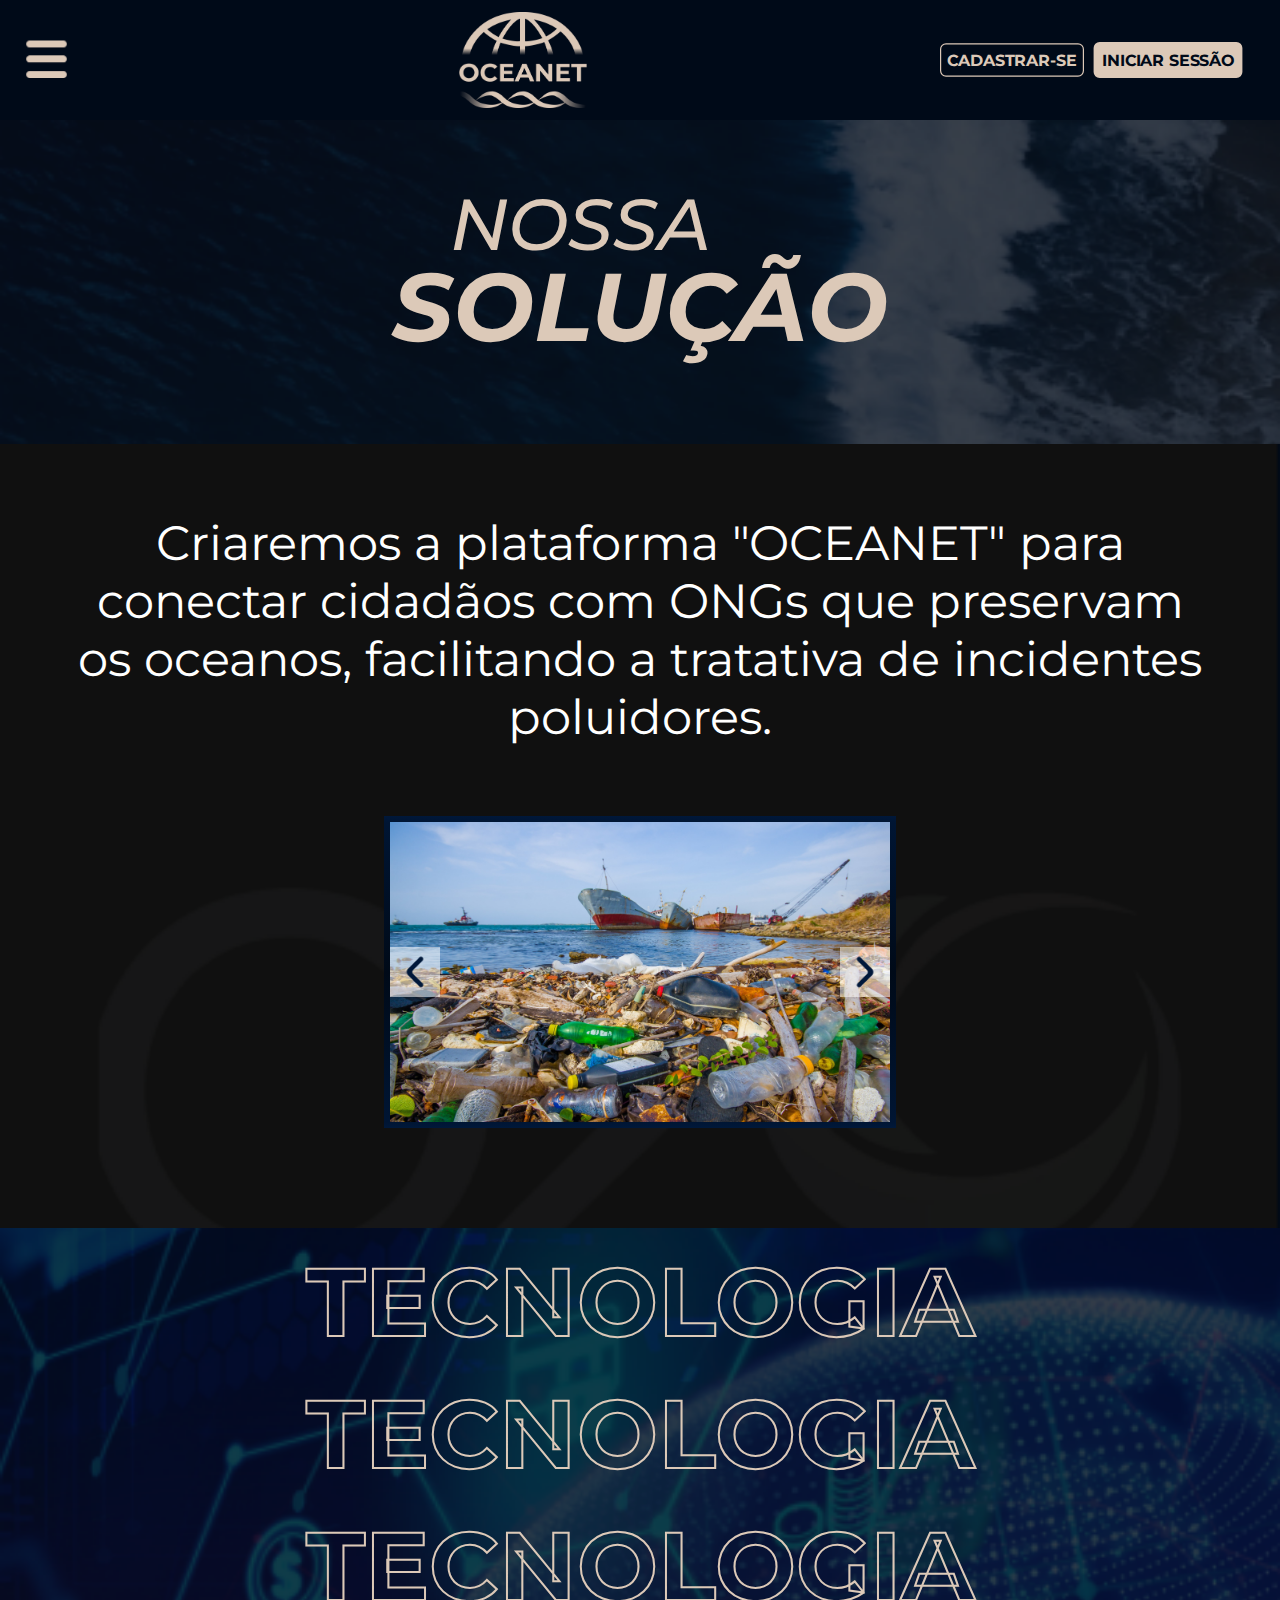
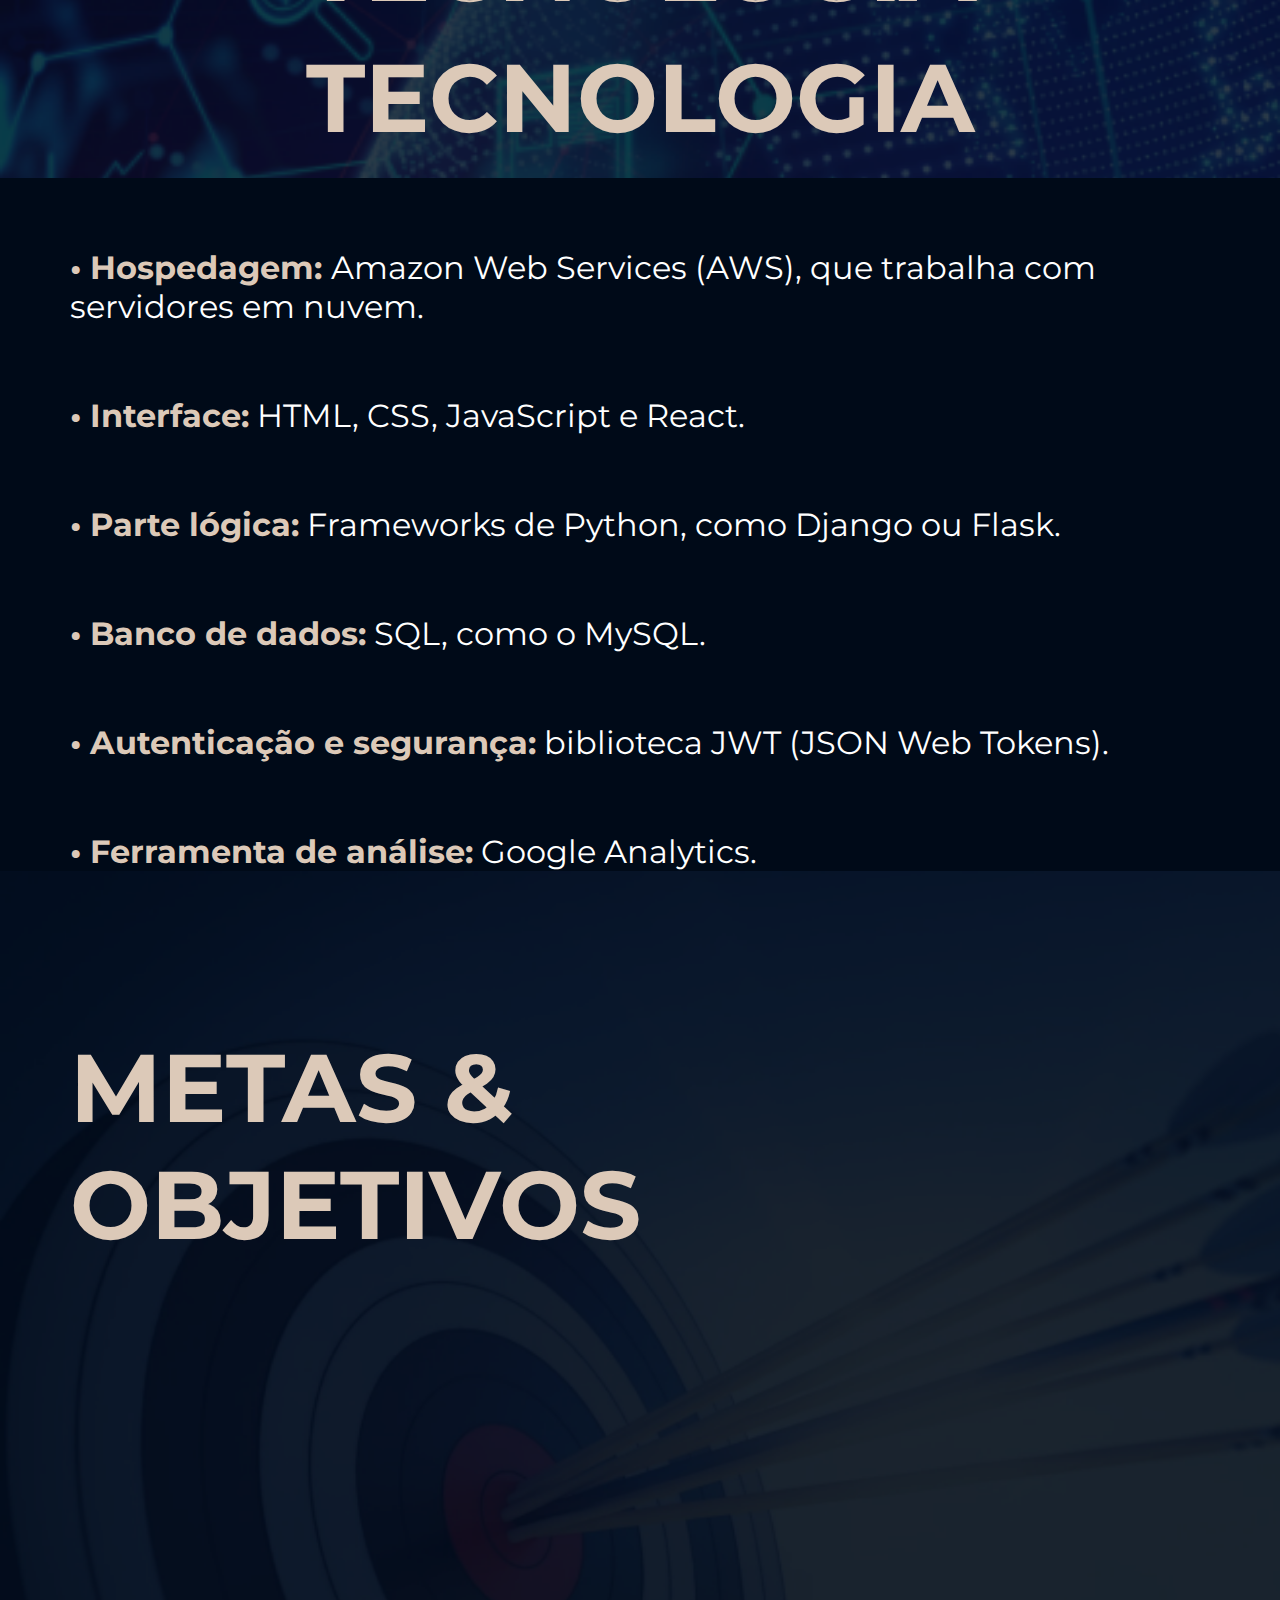
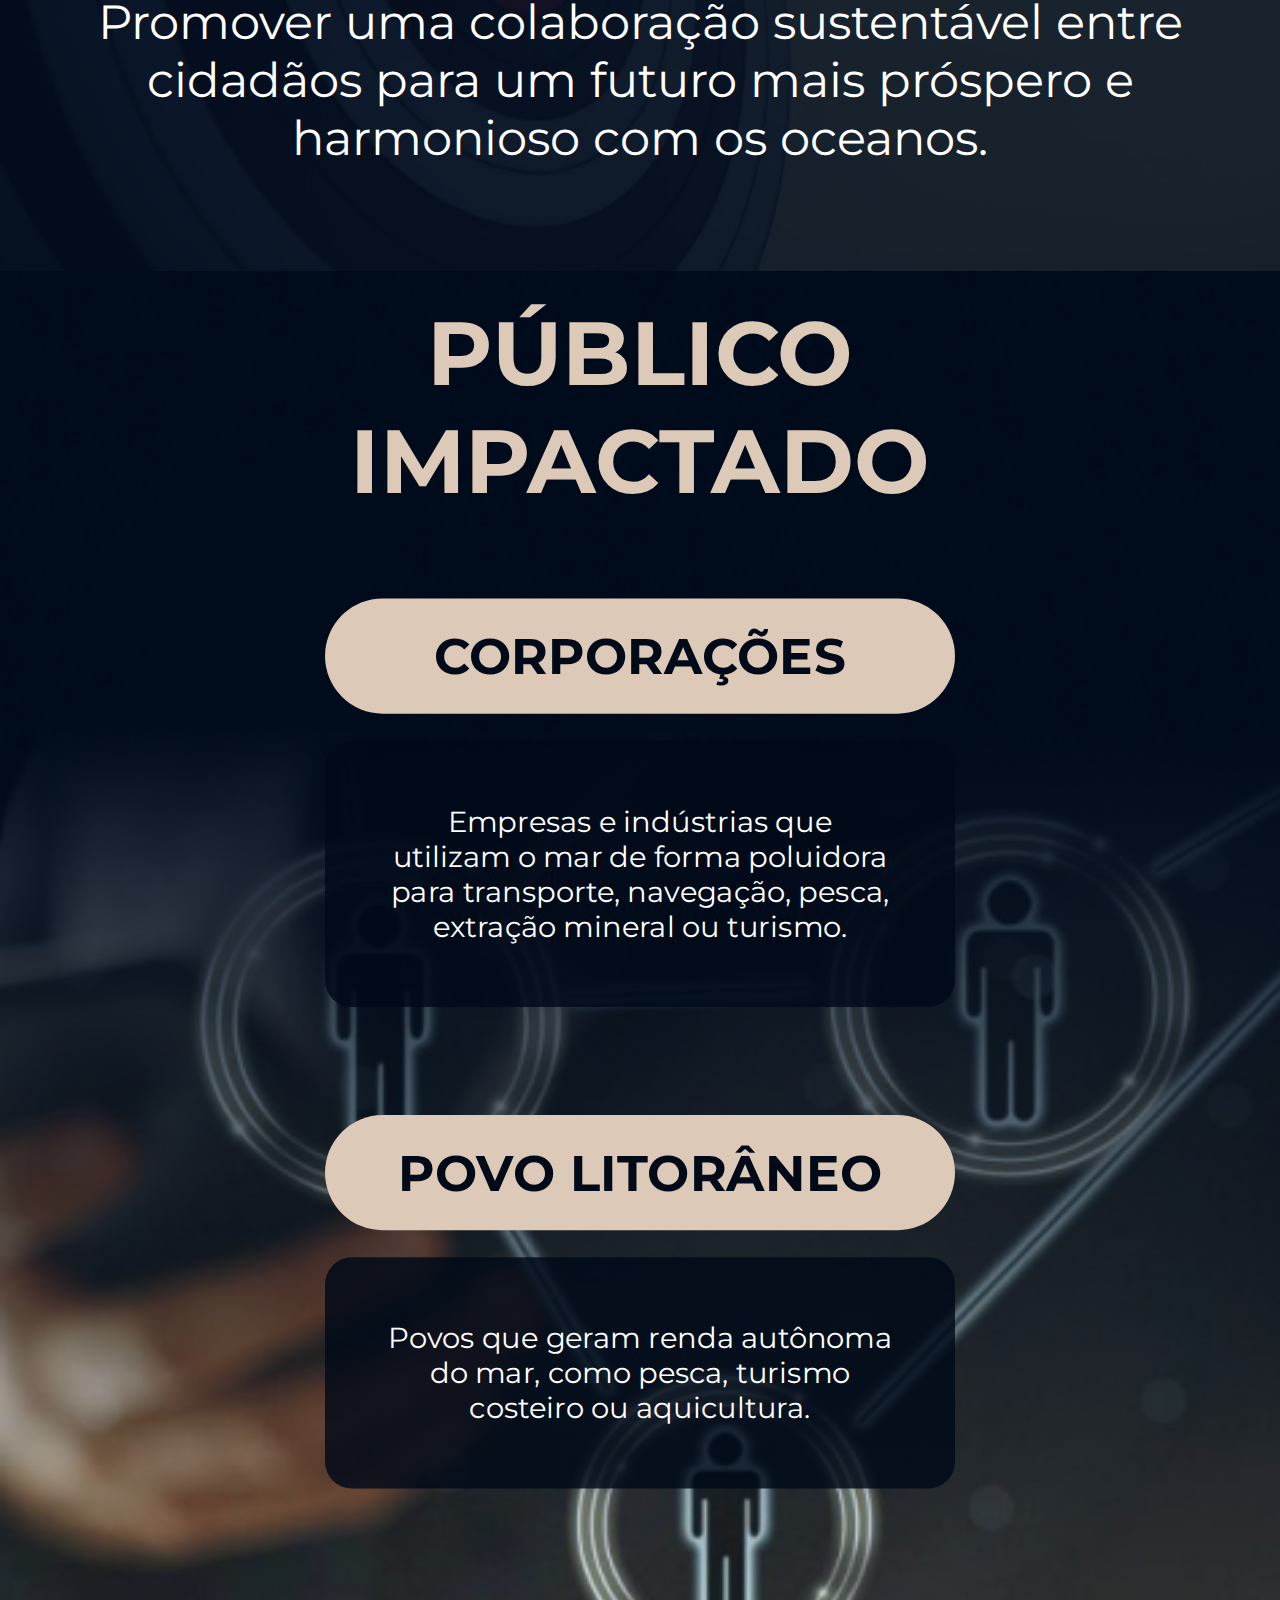
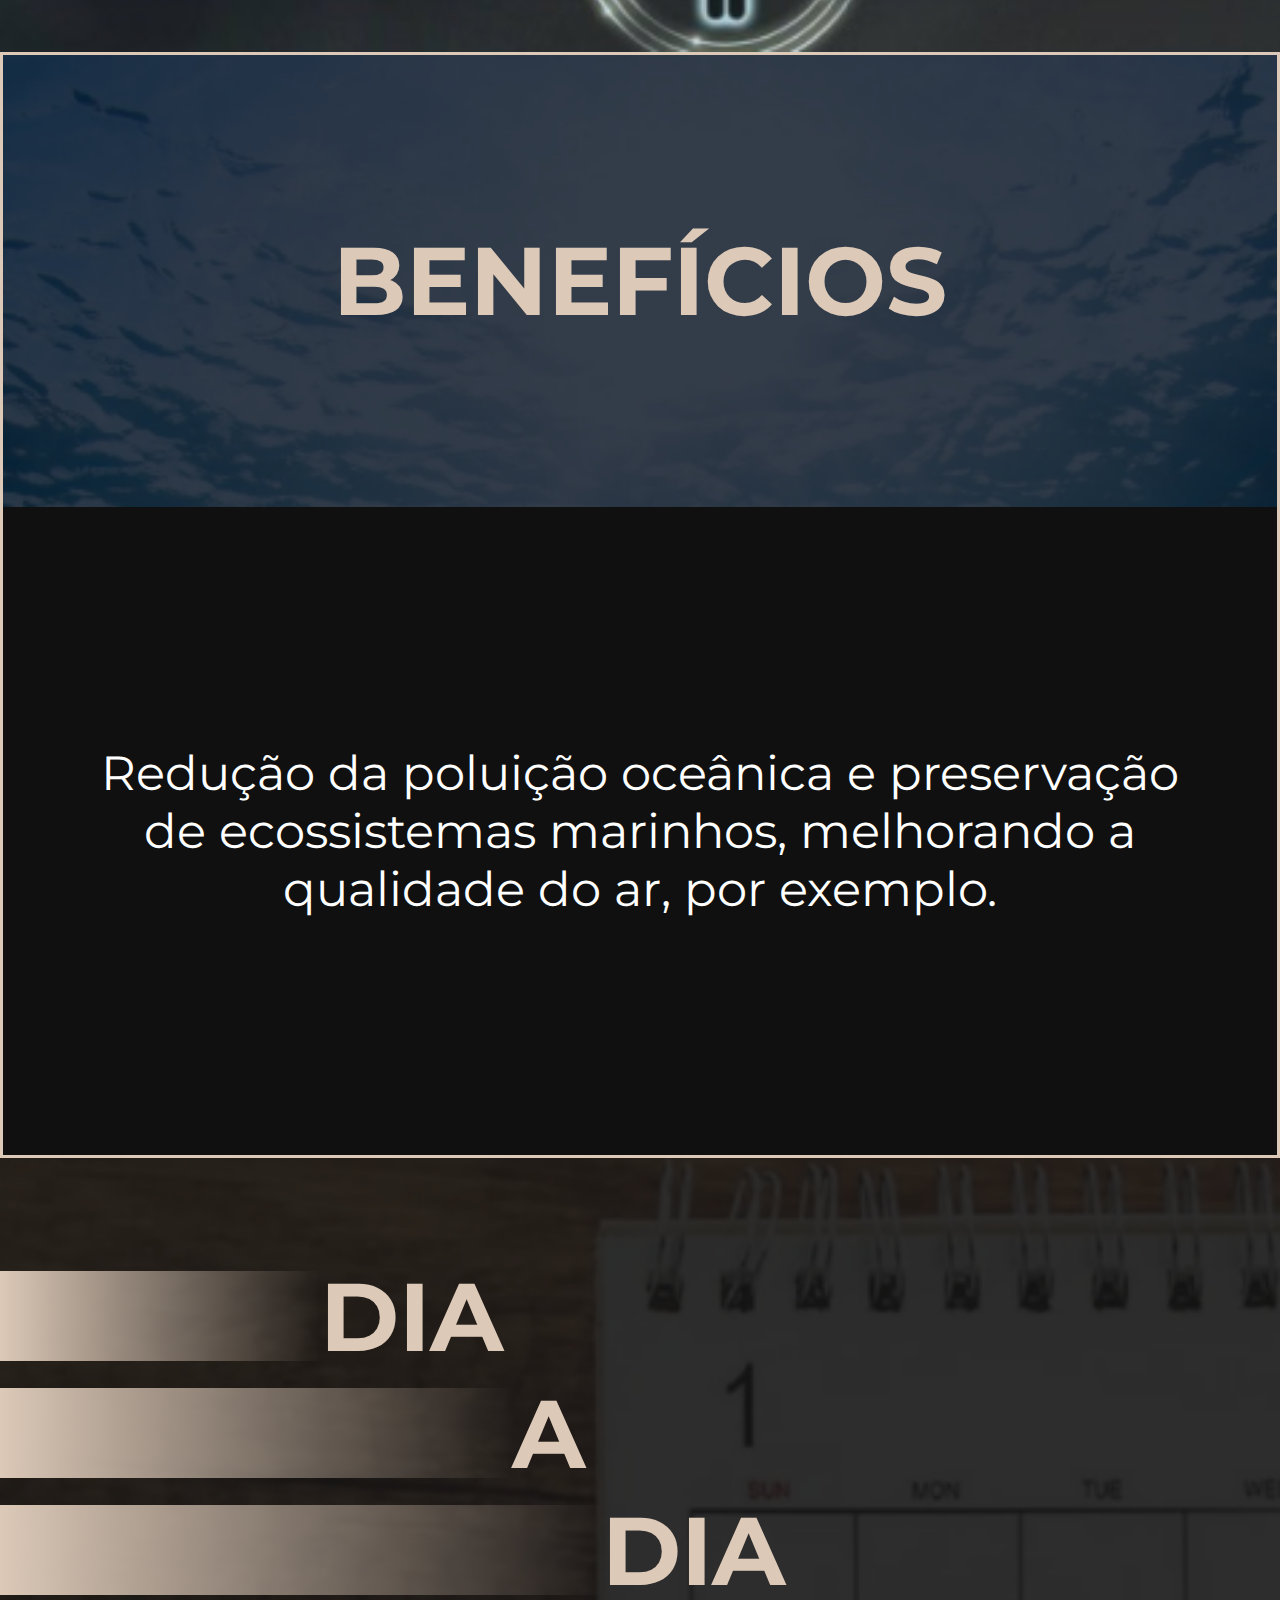
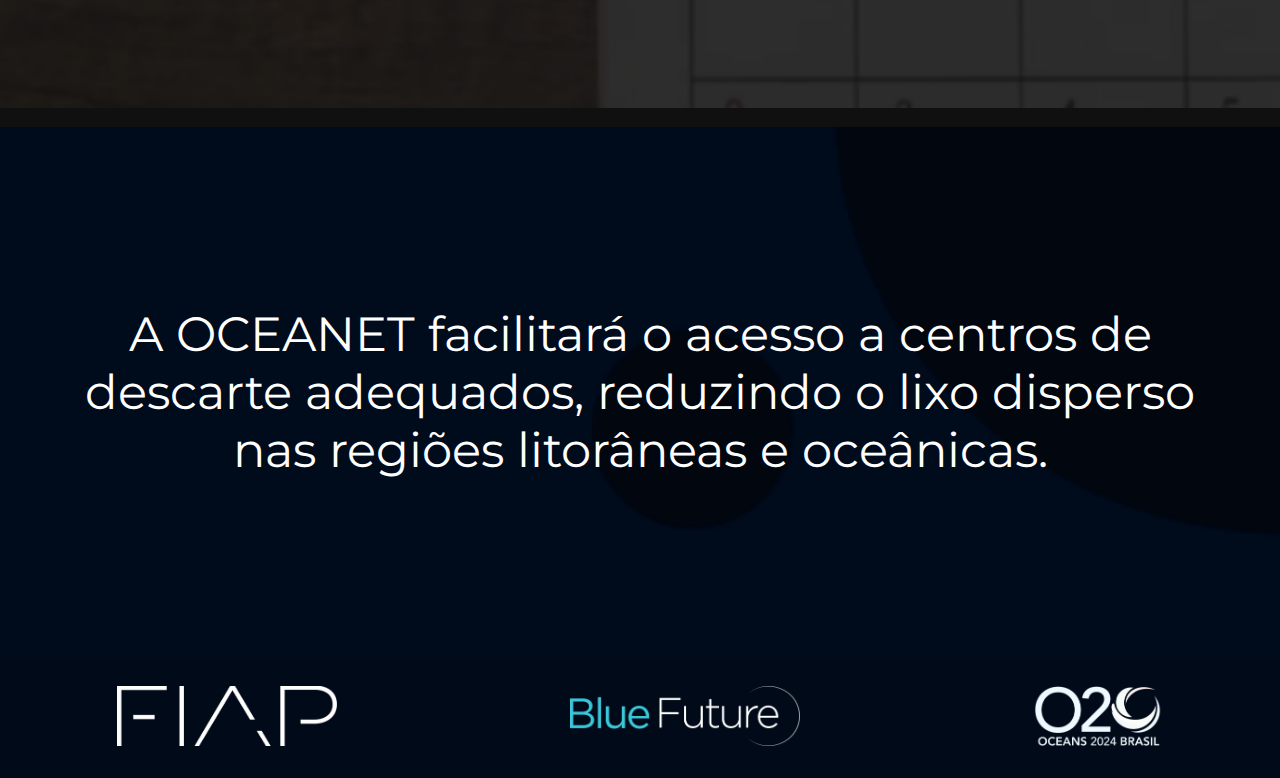
<file: Site/index.html>
<!DOCTYPE html>
<html lang="en">
<head>
    <meta charset="UTF-8">
    <meta name="viewport" content="width=device-width, initial-scale=1.0">
    <title>GLOBAL SOLUTION</title>
    <link rel="stylesheet" href="style.css">
</head>
<body>
<script src="script.js"></script>

<header>
    <button class="botao-menu" onclick="alternarGaveta()"><img src="../Fotos/menu.png" alt="Botão de menu"></button>
    <div id="menuGaveta" class="menu-gaveta">
            <div class="navMenu">
                   <a href="#secao1" class="navAnchor">• Nossa Solução</a>
                   <a href="#secao2" class="navAnchor">• Tecnologia</a>
                   <a href="#secao3" class="navAnchor">• Metas & Objetivos</a>
                   <a href="#secao4" class="navAnchor">• Público Impactado</a>
                   <a href="#secao5" class="navAnchor">• Benefícios</a>
                   <a href="#secao6" class="navAnchor">• Dia a Dia</a>
            </div>

        <span class="fecharBtn" onclick="alternarGaveta()"><img src="../Fotos/fecharGaveta.png" alt="fechar"></span>
    </div>

    <img src="../Fotos/Logo - Oceanet.png" alt="Oceanet" class="logoOceanet">
    <div class="botoes">
        <button id="botao-registrar" class="botao-registrar">CADASTRAR-SE</button>
        <button id="botao-login" class="botao-login">INICIAR SESSÃO</button>
    </div>
</header>

<section class="secao-1" id="secao1">
    <div class="fundo-1">
        <h2 class="texto-1-secao-1">NOSSA</h2>
        <h2 class="texto-2-secao-1">SOLUÇÃO</h2>
    </div>
    <div class="descricao-1">
        <p>
            Criaremos a plataforma "OCEANET" para conectar cidadãos com ONGs que preservam os oceanos, facilitando a tratativa de incidentes poluidores.
        </p>
        <div class="containerCarrossel">
            <div class="slides" id="carrossel">
                <div class="slide"><img src="../Fotos/poluicao-marinha-1.jpg" alt="Slide1" id="slideImg"></div>
                <div class="slide"><img src="../Fotos/poluicao-marinha-2.jpeg" alt="Slide2" id="slideImg"></div>
                <div class="slide"><img src="../Fotos/poluicao-marinha-3.jpg" alt="Slide3" id="slideImg"></div>
            </div>
            <div class="botoes-carrossel">
                <button id="voltBtn"><img src="../Fotos/anterior.png" alt="anterior"></button>
                <button id="proxBtn"><img src="../Fotos/proximo.png" alt="proximo"></button> 
            </div>
        </div>
    </div>
</section>

<section class="secao-2" id="secao2">
    <div class="descricao-2">
        <p class="lista"><b>• Hospedagem: </b> Amazon Web Services (AWS), que trabalha com servidores em nuvem.</p>
        <p class="lista"><b>• Interface:</b> HTML, CSS, JavaScript e React.</p>
        <p class="lista"><b>• Parte lógica:</b> Frameworks de Python, como Django ou Flask.</p>
        <p class="lista"><b>• Banco de dados:</b> SQL, como o MySQL.</p>
        <p class="lista"><b>• Autenticação e segurança:</b> biblioteca JWT (JSON Web Tokens).</p>
        <p class="lista"><b>• Ferramenta de análise:</b> Google Analytics.</p>
        
    </div>
    <div class="fundo-2">
        <h2 class="texto-1-secao-2">TECNOLOGIA</h2>
        <h2 class="texto-1-secao-2">TECNOLOGIA</h2>
        <h2 class="texto-1-secao-2">TECNOLOGIA</h2>
        <h2 class="texto-2-secao-2">TECNOLOGIA</h2>
        <h2 class="texto-1-secao-2">TECNOLOGIA</h2>
        <h2 class="texto-1-secao-2">TECNOLOGIA</h2>
        <h2 class="texto-1-secao-2">TECNOLOGIA</h2>
    </div>
</section>

<section class="secao-3" id="secao3">
    <div class="fundo-3">
        <h2 class="texto-1-secao-3">METAS &</h2>
        <h2 class="texto-1-secao-3">OBJETIVOS</h2>
    </div>
    <div class="descricao-3">
        <p>
            Promover uma colaboração sustentável entre cidadãos para um futuro mais próspero e harmonioso com os oceanos.
        </p>
    </div>
</section>

<section class="secao-4" id="secao4">
    <div class="fundo-4">
        <h2 class="texto-1-secao-4">PÚBLICO IMPACTADO</h2>
    </div>
    <div class="descricao-4">
        <div class="janela-1-secao-4">
            <h2 class="texto-2-secao-4">
                CORPORAÇÕES
            </h2>
            <p class="p-descricao-secao-4">
                Empresas e indústrias que utilizam o mar de forma poluidora para transporte, navegação, pesca, extração mineral ou turismo.
            </p>
        </div>
        <div class="janela-1-secao-4">
            <h2 class="texto-2-secao-4">
                POVO LITORÂNEO
            </h2>
            <p class="p-descricao-secao-4">
                Povos que geram renda autônoma do mar, como pesca, turismo costeiro ou aquicultura.
            </p>
        </div>
    </div>
</section>

<section class="secao-5" id="secao5">
    <div class="fundo-5">
        <h2 class="texto-1-secao-5">BENEFÍCIOS</h2>
    </div>
    <div class="descricao-5">
        <p>
            Redução da poluição oceânica e preservação de ecossistemas marinhos, melhorando a qualidade do ar, por exemplo.
        </p>
    </div>
</section>

<section class="secao-6" id="secao6">
    <div class="fundo-6">
        <div class="gradient">
            <div class="container-1"></div><h2 class="texto-1-secao-6">DIA</h2>
        </div>
    
        <div class="gradient">
            <div class="container-2"></div><h2 class="texto-1-secao-6">A</h2>
        </div>

        <div class="gradient">
            <div class="container-3"></div><h2 class="texto-1-secao-6">DIA</h2>
        </div>
    </div>
    <div class="descricao-6">
        <p>
            A OCEANET facilitará o acesso a centros de descarte adequados, reduzindo o lixo disperso nas regiões litorâneas e oceânicas.
        </p>
    </div>
</section>
</body>
<footer>
    <a href="https://www.fiap.com.br" target="_blank"><img class="fiap" src="../Fotos/fiap.png" alt="Logo da FIAP"></a>
    <a href="https://www.fiap.com.br/graduacao/global-solution/?gad_source=1&gclid=CjwKCAjwvIWzBhAlEiwAHHWgvUri8Zeb2FbY6dH0HByADXt9wE4I5scsJ0JDBogNrf4-2ThdhupFLxoC_pMQAvD_BwE" target="_blank"><img class="blue-future" src="../Fotos/blue-future.png" alt="Logo da Blue Future"></a>
    <a href="https://www.oceans20brasil.org/" target="_blank"><img class="O20" src="../Fotos/O20.png" alt="Logo da O20"></a>
</footer>
</html>
</file>
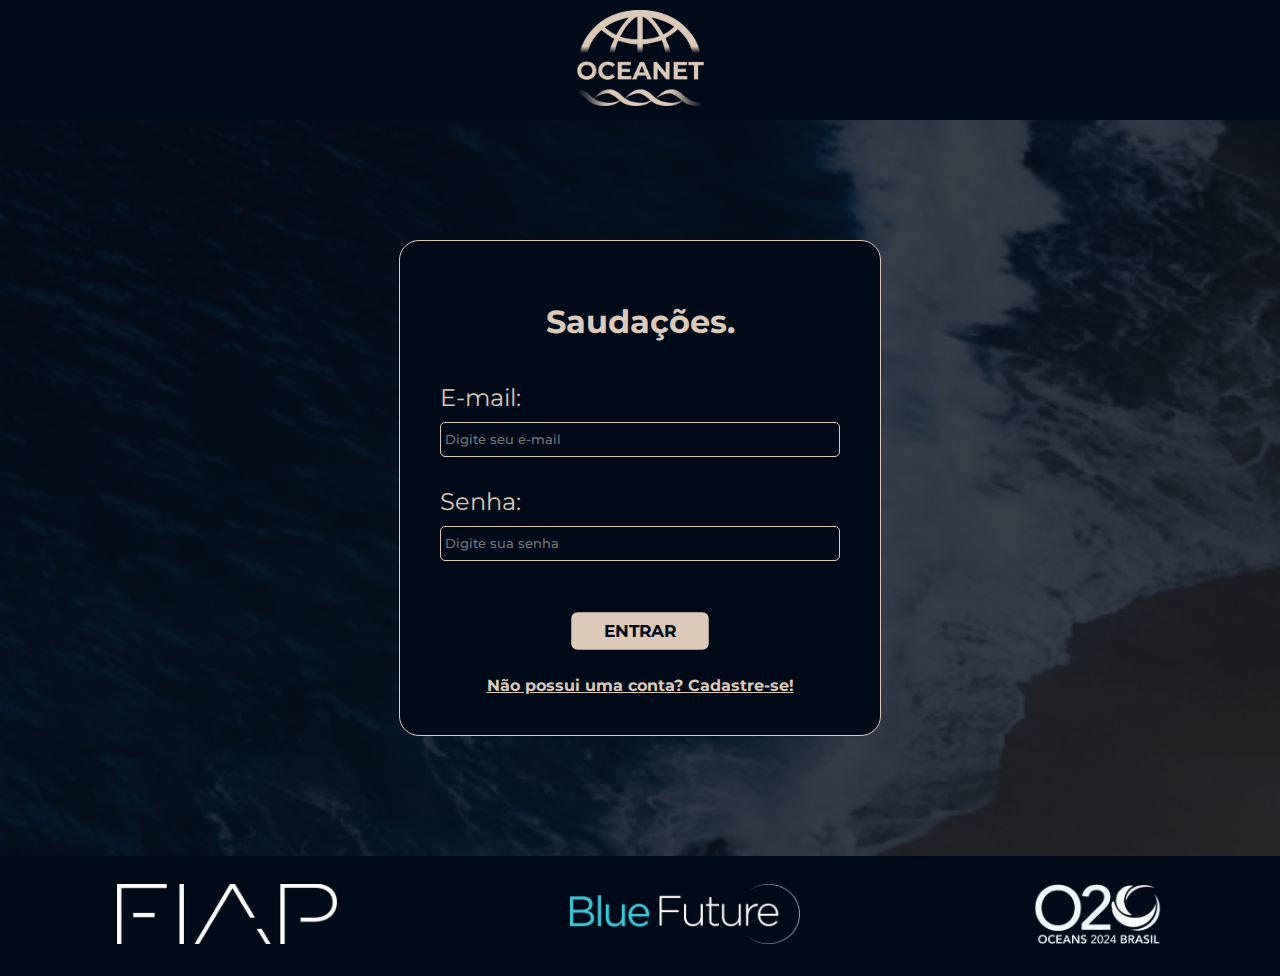
<file: Login/login.html>
<!DOCTYPE html>
<html lang="en">
<head>
    <meta charset="UTF-8">
    <meta name="viewport" content="width=device-width, initial-scale=1.0">
    <title>LOGIN</title>
    <link rel="stylesheet" href="login.css">
</head>
<body>
<script src="loginERegister.js"></script>

<header>
    <img src="../Fotos/Logo - Oceanet.png" alt="Oceanet" class="logoOceanet">
</header>

<section class="janela">
    <div class="fundo">
        <h1>Saudações.</h1>
        <h2 id="emailLog">E-mail:</h2>
        <input type="text" placeholder="Digite seu e-mail" id="loginEmail">
        <h2 id="senhaLog">Senha:</h2>
        <input type="password" placeholder="Digite sua senha" id="loginSenha">
        <div class="botoes">
            <button id="entrar" class="botao-login" onclick="checarDados()">ENTRAR</button>
        </div>
        <div class="redirectToRegister">
        <a href="../Register/register.html">Não possui uma conta? Cadastre-se!</a>
        </div>
    </div>
</section>
</body>
<footer>
    <a href="https://www.fiap.com.br" target="_blank"><img class="fiap" src="../Fotos/fiap.png" alt="Logo da FIAP"></a>
    <a href="https://www.fiap.com.br/graduacao/global-solution/?gad_source=1&gclid=CjwKCAjwvIWzBhAlEiwAHHWgvUri8Zeb2FbY6dH0HByADXt9wE4I5scsJ0JDBogNrf4-2ThdhupFLxoC_pMQAvD_BwE" target="_blank"><img class="blue-future" src="../Fotos/blue-future.png" alt="Logo da Blue Future"></a>
    <a href="https://www.oceans20brasil.org/" target="_blank"><img class="O20" src="../Fotos/O20.png" alt="Logo da O20"></a>
</footer>
</html>
</file>
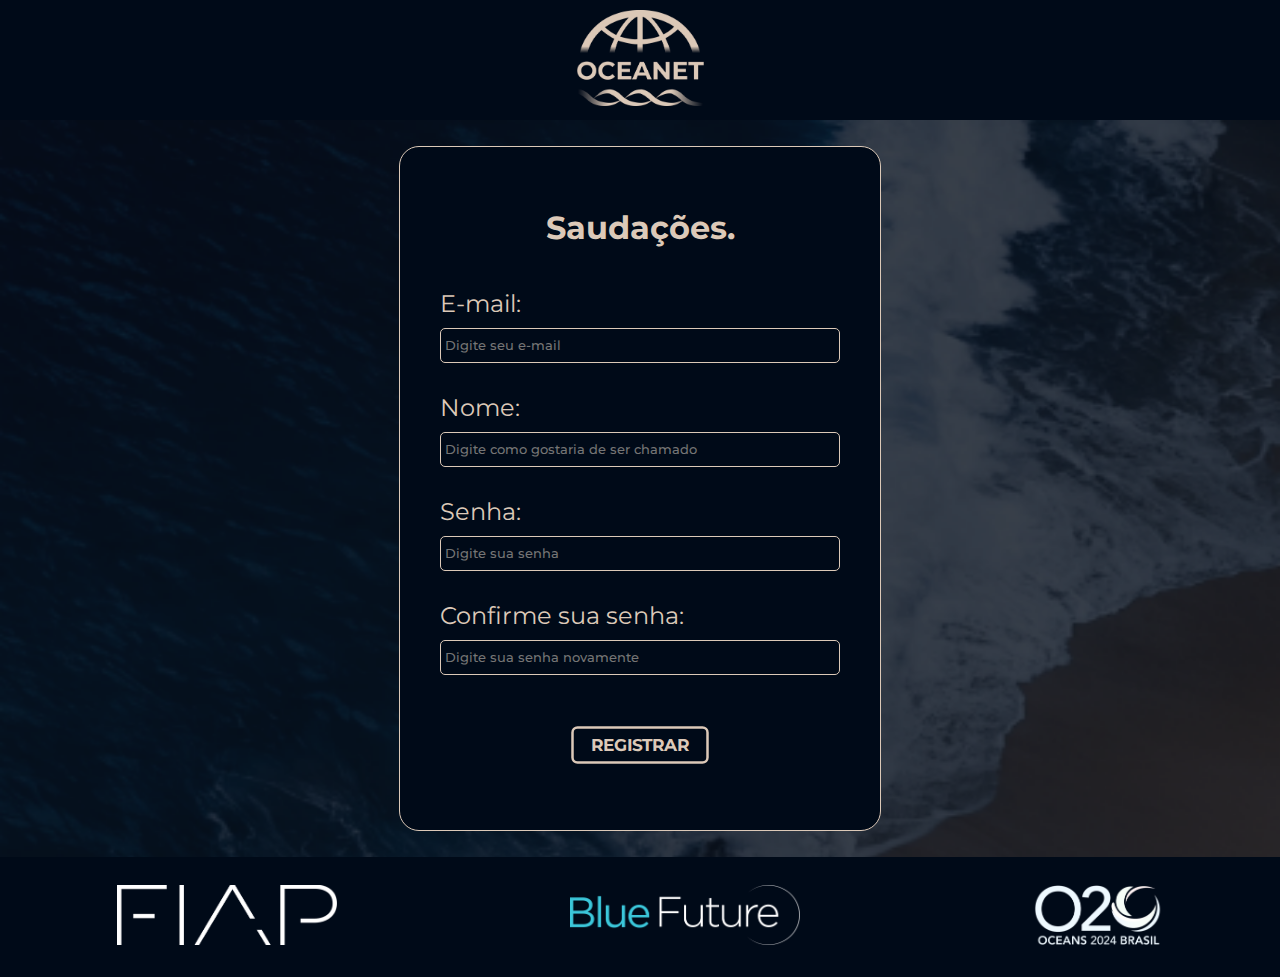
<file: Register/register.html>
<!DOCTYPE html>
<html lang="en">
<head>
    <meta charset="UTF-8">
    <meta name="viewport" content="width=device-width, initial-scale=1.0">
    <title>REGISTRAR</title>
    <link rel="stylesheet" href="register.css">
</head>
<body>
<script src="../Login/loginERegister.js"></script>

<header>
    <img src="../Fotos/Logo - Oceanet.png" alt="Oceanet" class="logoOceanet">
</header>

<section class="janela">
    <div class="fundo">
        <h1>Saudações.</h1>
        <h2>E-mail:</h2>
        <input type="text" placeholder="Digite seu e-mail" id="email">
        <h2>Nome:</h2>
        <input type="text" placeholder="Digite como gostaria de ser chamado" id="nome">
        <h2 id="senhaCheck">Senha:</h2>
        <input type="password" placeholder="Digite sua senha" id="senha">
        <h2 id="confSenhaCheck">Confirme sua senha:</h2>
        <input type="password" placeholder="Digite sua senha novamente" id="confirmarSenha">
        <div class="botoes">
            <button id="registrar" class="botao-registrar" onclick="armazenarDados()">REGISTRAR</button>
        </div>
    </div>
</section>
</body>
<footer>
    <a href="https://www.fiap.com.br" target="_blank"><img class="fiap" src="../Fotos/fiap.png" alt="Logo da FIAP"></a>
    <a href="https://www.fiap.com.br/graduacao/global-solution/?gad_source=1&gclid=CjwKCAjwvIWzBhAlEiwAHHWgvUri8Zeb2FbY6dH0HByADXt9wE4I5scsJ0JDBogNrf4-2ThdhupFLxoC_pMQAvD_BwE" target="_blank"><img class="blue-future" src="../Fotos/blue-future.png" alt="Logo da Blue Future"></a>
    <a href="https://www.oceans20brasil.org/" target="_blank"><img class="O20" src="../Fotos/O20.png" alt="Logo da O20"></a>
</footer>
</html>
</file>
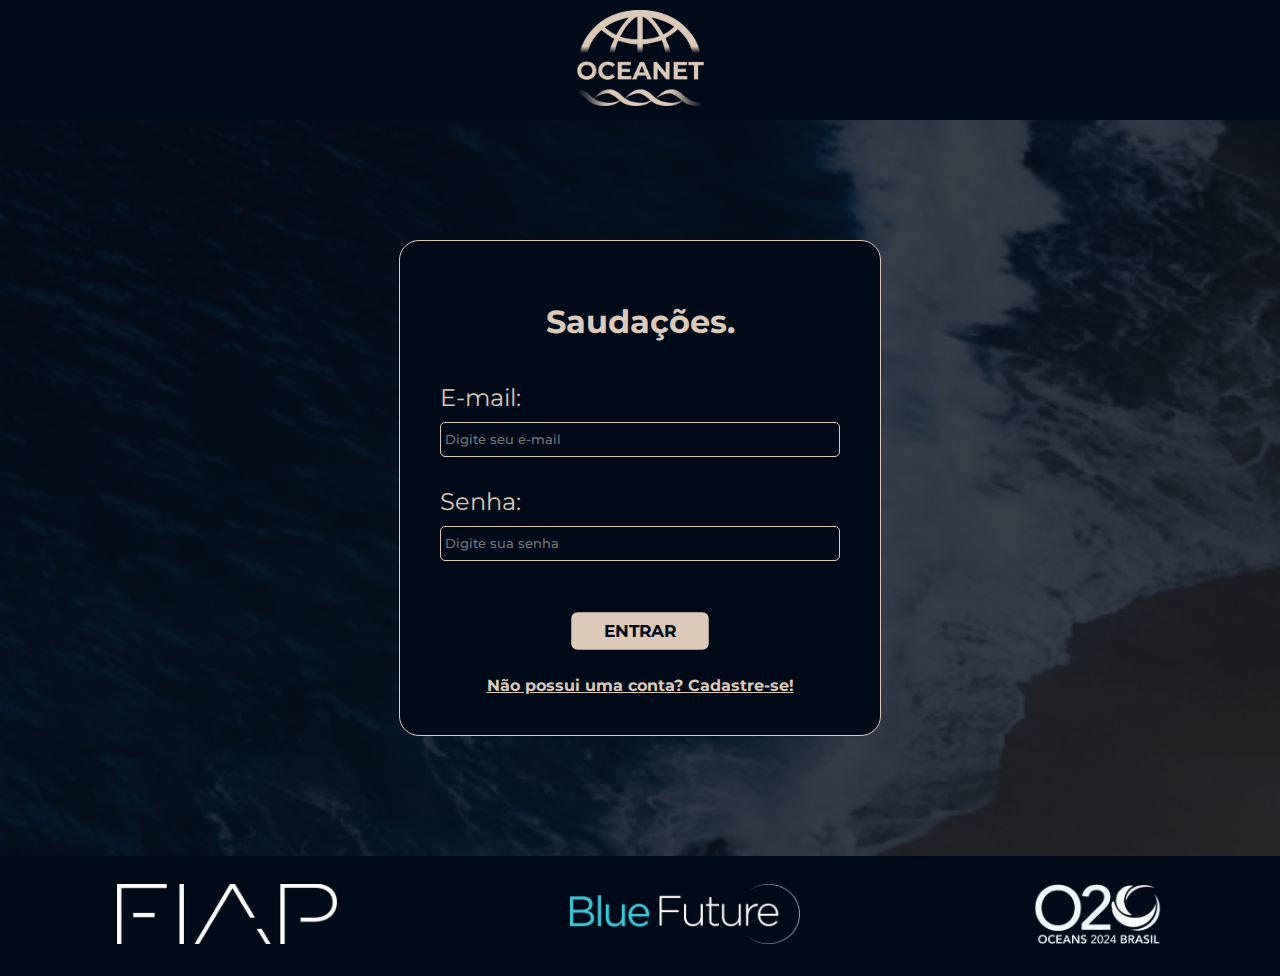
<file: Site/Login/login.html>
<!DOCTYPE html>
<html lang="en">
<head>
    <meta charset="UTF-8">
    <meta name="viewport" content="width=device-width, initial-scale=1.0">
    <title>OCEANET - Login</title>
    <link rel="stylesheet" href="login.css">
    <link rel="icon" href="../Fotos/logo-oceanet.png" type="logo">
</head>
<body>
<script src="loginERegister.js"></script>

<header>
    <img src="../Fotos/Logo - Oceanet.png" alt="Oceanet" class="logoOceanet">
</header>

<section class="janela">
    <div class="fundo">
        <h1>Saudações.</h1>
        <h2 id="emailLog">E-mail:</h2>
        <input type="text" placeholder="Digite seu e-mail" id="loginEmail">
        <h2 id="senhaLog">Senha:</h2>
        <input type="password" placeholder="Digite sua senha" id="loginSenha">
        <div class="botoes">
            <button id="entrar" class="botao-login" onclick="checarDados()">ENTRAR</button>
        </div>
        <div class="redirectToRegister">
        <a href="../Register/register.html">Não possui uma conta? Cadastre-se!</a>
        </div>
    </div>
</section>
</body>
<footer>
    <a href="https://www.fiap.com.br" target="_blank"><img class="fiap" src="../Fotos/fiap.png" alt="Logo da FIAP"></a>
    <a href="https://www.fiap.com.br/graduacao/global-solution/?gad_source=1&gclid=CjwKCAjwvIWzBhAlEiwAHHWgvUri8Zeb2FbY6dH0HByADXt9wE4I5scsJ0JDBogNrf4-2ThdhupFLxoC_pMQAvD_BwE" target="_blank"><img class="blue-future" src="../Fotos/blue-future.png" alt="Logo da Blue Future"></a>
    <a href="https://www.oceans20brasil.org/" target="_blank"><img class="O20" src="../Fotos/O20.png" alt="Logo da O20"></a>
</footer>
</html>
</file>
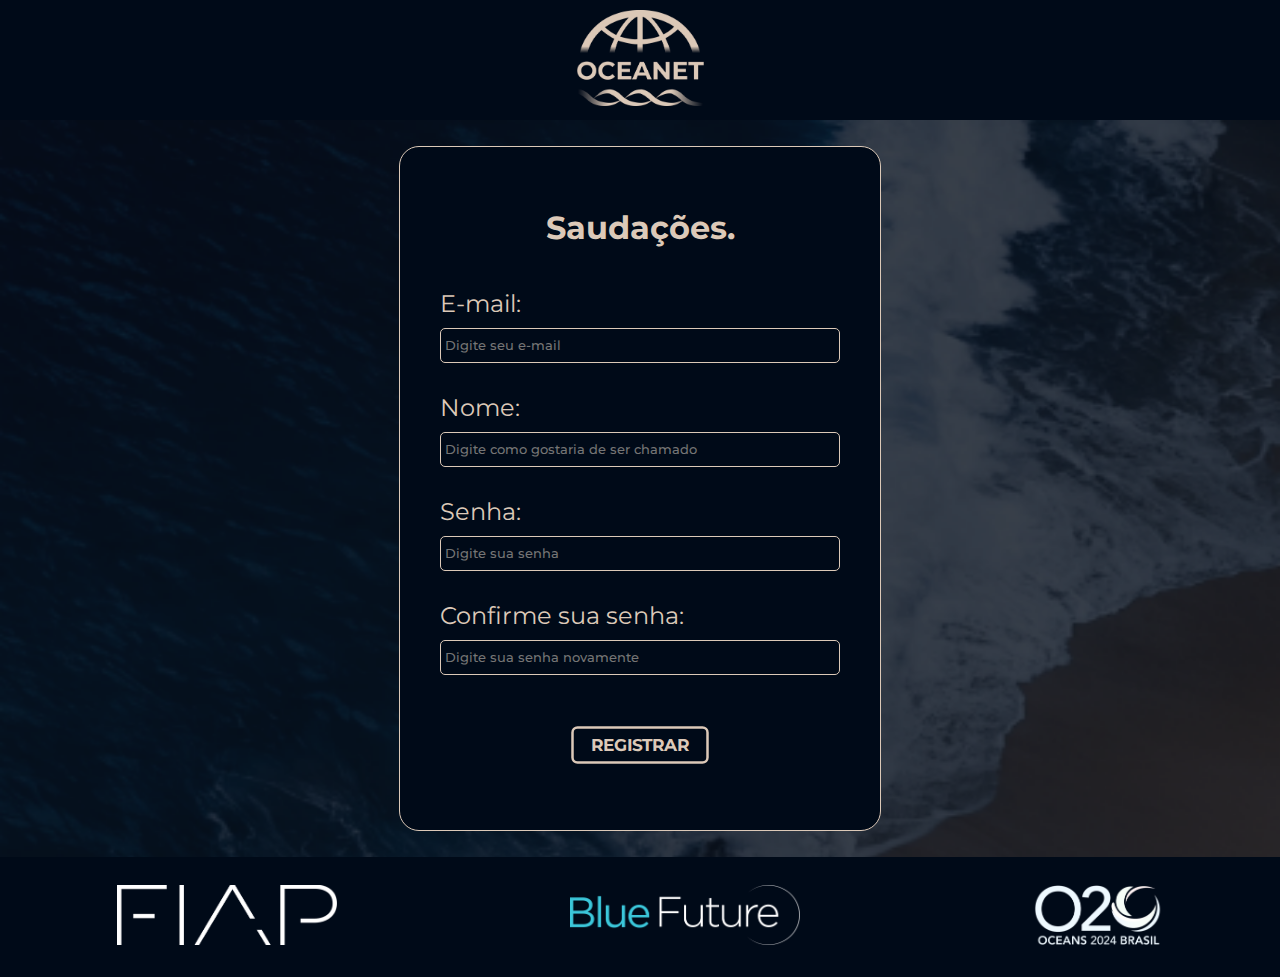
<file: Site/Register/register.html>
<!DOCTYPE html>
<html lang="en">
<head>
    <meta charset="UTF-8">
    <meta name="viewport" content="width=device-width, initial-scale=1.0">
    <title>OCEANET - Registro</title>
    <link rel="stylesheet" href="register.css">
    <link rel="icon" href="../Fotos/logo-oceanet.png" type="logo">
</head>
<body>
<script src="../Login/loginERegister.js"></script>

<header>
    <img src="../Fotos/Logo - Oceanet.png" alt="Oceanet" class="logoOceanet">
</header>

<section class="janela">
    <div class="fundo">
        <h1>Saudações.</h1>
        <h2>E-mail:</h2>
        <input type="text" placeholder="Digite seu e-mail" id="email">
        <h2>Nome:</h2>
        <input type="text" placeholder="Digite como gostaria de ser chamado" id="nome">
        <h2 id="senhaCheck">Senha:</h2>
        <input type="password" placeholder="Digite sua senha" id="senha">
        <h2 id="confSenhaCheck">Confirme sua senha:</h2>
        <input type="password" placeholder="Digite sua senha novamente" id="confirmarSenha">
        <div class="botoes">
            <button id="registrar" class="botao-registrar" onclick="armazenarDados()">REGISTRAR</button>
        </div>
    </div>
</section>
</body>
<footer>
    <a href="https://www.fiap.com.br" target="_blank"><img class="fiap" src="../Fotos/fiap.png" alt="Logo da FIAP"></a>
    <a href="https://www.fiap.com.br/graduacao/global-solution/?gad_source=1&gclid=CjwKCAjwvIWzBhAlEiwAHHWgvUri8Zeb2FbY6dH0HByADXt9wE4I5scsJ0JDBogNrf4-2ThdhupFLxoC_pMQAvD_BwE" target="_blank"><img class="blue-future" src="../Fotos/blue-future.png" alt="Logo da Blue Future"></a>
    <a href="https://www.oceans20brasil.org/" target="_blank"><img class="O20" src="../Fotos/O20.png" alt="Logo da O20"></a>
</footer>
</html>
</file>
<file: Site/style.css>
@import url('https://fonts.googleapis.com/css2?family=Montserrat:ital,wght@0,100..900;1,100..900&display=swap');

body {
margin: 0;
}

header {
position: fixed;
z-index: 1;
width: 100%;
background-color: #000A18;
display: flex;
justify-content: space-between;
height: 120px;
align-items: center;
min-width: 700px;
}

footer {
background-color: #000A18;
height: 120px;
min-width: 700px;
display: flex;
flex-direction: row;
justify-content: space-around;
align-items: center;
}

.fiap {
width: 220px;
height: 60px;
}

.blue-future {
width: 230px;
height: 60px;
}

.O20 {
width: 130px;
height: 60px;
}

.botoes {
align-content: center;
margin-right: 20px;
min-width: fit-content;
}

h1 {
font-family: "Montserrat", sans-serif;
color: #DCC9B8;
user-select: none;
padding-right: 30px;
padding-left: 210px;
transition: 250ms ease;
}

h1:hover {
color: white;
}

.botao-menu {
background-color: transparent;
border: transparent;
cursor: pointer;
scale: 50%;
transition: 200ms ease;
z-index: 2;
}

.botao-menu:hover {
scale: 55%;
}

/* CSS divMENU GAVETA ABRIR E FECHAR */
.menu-gaveta{
    display: flex;
    flex-direction: column;
    align-items: center;
    justify-content: space-around;
    position: absolute;
    top: 120px;
    width: 320px;
    background: rgb(0,10,24);
    background: linear-gradient(180deg, rgba(0,10,24,1) 0%, rgba(0,24,58,1) 100%);
    box-shadow: 0px 2px 10px rgba(0, 0, 0, 0.3);
    padding: 20px;
    border-top-left-radius: 0px;
    border-top-right-radius: 0px;
    border-bottom-right-radius: 30px;
    border-bottom-left-radius: 0px;
    transition: transform 0.3s ease; opacity: 0.3s ease;
    transform: translateY(-20px);
    opacity: 0;
    pointer-events: none;
    z-index: 1;
}

.menu-gaveta.aberto{
    transform: translateY(0);
    opacity: 1;
    pointer-events: all;
}

.fecharBtn{
    background-color: transparent;
    border: transparent;
    cursor: pointer;
    scale: 50%;
    transition: 200ms ease;
}

.fecharBtn:hover{
    scale: 55%;
}

/* Menu de navegação entre seções */
.navMenu{
    display: flex;
    flex-direction: column;
}

a.navAnchor{
    padding-top: 10px;
    padding-bottom: 10px;
    font-size: 30px;
    text-decoration: none;
    font-family: "Montserrat", sans-serif;
    color: #DCC9B8;
}

a.navAnchor:hover{
    scale: 110%;
    background-color: #021227;
    transition: 0.2s ease;
    
}

html{
    scroll-behavior: smooth;
}
/* fim menu de navegação */


/* Carrossel de Imagens, seção  1 */
.containerCarrossel{
    width: 500px;
    overflow: hidden;
    position: relative;
    border-image: linear-gradient(#00183a, #000A18, #00183a) 30;
    border-style: solid;
    border-width: 6px;
    margin: auto;
}

.slides{
    display: flex;
    transition: transform 0.5s ease;
}

.slide{
    min-width: 500px;
    height: 300px;
}

.slide img{
    width: 100%;
    height: 100%;
    object-fit: cover;
}

.botoes-carrossel{
    position: absolute;
    width: 100%;
    height: 50px;
    top: 50%;
    display: flex;
    justify-content: space-between;
    transform: translateY(-50%)
}

.botoes-carrossel img{
    height: 100%;
    scale: 65%;
}

.botoes-carrossel button{
    width: 50px;
    background: rgba(255, 255, 255, 0.538);
    border: none;
    cursor: pointer;
    border-radius: -16px;
}
/* fim carrossel */

/* logo Oceanet */
.logoOceanet{
    height: 80%;
    padding-left: 250px;
}


.botao-registrar {
font-family: "Montserrat", sans-serif;
scale: 120%;
min-width: 95px;
font-weight: 700;
color: #DCC9B8;
background-color: transparent;
border: solid #DCC9B8;
border-radius: 5px;
border-width: 1.5px;
padding: 5px;
margin-right: 30px;
cursor: pointer;
transition: 250ms ease;
}

.botao-registrar:hover {
color: white;
background-color: none;
border: solid white 1.5px;
}

.botao-login {
font-family: "Montserrat", sans-serif;
scale: 120%;
min-width: 95px;
font-weight: 700;
color: #000A18;
background-color: #DCC9B8;
border: solid #DCC9B8;
border-radius: 5px;
border-width: 2px;
padding: 5px;
margin-right: 30px;
cursor: pointer;
transition: 250ms ease;
}

.botao-login:hover {
color: #000A18;
background-color: white;
border: solid white 2px;
}

.secao-1 {
background-color: #000A18;
display: flex;
flex-direction: row;
flex-wrap: wrap;
min-width: 700px;
padding-top: 120px;
}

.secao-2 {
background-color: #000A18;
display: flex;
flex-direction: row;
flex-wrap: wrap-reverse;
min-width: 700px;
}

.secao-3 {
background-image: url(../Fotos/target.png);
background-repeat: no-repeat;
background-size: cover;
display: flex;
flex-direction: row;
flex-wrap: wrap;
min-width: 700px;
}

.secao-4 {
background-image: url(../Fotos/network.png);
background-repeat: no-repeat;
background-size: cover;
min-width: 700px;
}

.secao-5 {
background-color: #000A18;
border: #DCC9B8 solid 3px;
display: flex;
flex-direction: row;
flex-wrap: wrap;
max-width: 100%;
min-width: 694px;
height: 1100px;
}

.secao-6 {
background-color: #101010;
display: flex;
flex-direction: row;
flex-wrap: wrap;
max-width: 100%;
min-width: 700px;
height: 1100px;
}

.borda-secao-5 {
border: solid #DCC9B8 2px;
}

.fundo-1 {
background-image: url(../Fotos/fundo-1.png);
background-repeat: no-repeat;
background-size: cover;
align-content: center;
text-align: center;
width: 50%;
}

.fundo-2 {
background-image: url(../Fotos/fundo-2.png);
background-repeat: no-repeat;
background-size: cover;
align-content: center;
text-align: center;
width: 50%;
}

.fundo-3 {
align-content: center;
text-align: center;
width: 50%;
height: 1100px;
}

.fundo-4 {
align-content: center;
text-align: center;
padding: 70px;
padding-top: 100px;
}

.fundo-5 {
background-image: url(../Fotos/fundo-5.png);
background-repeat: no-repeat;
background-size: cover;
align-content: center;
text-align: center;
width: 50%;
}

.fundo-6 {
background-image: url(../Fotos/fundo-6.png);
background-repeat: no-repeat;
background-size: cover;
align-content: center;
text-align: center;
width: 50%;
}

.janela-1-secao-4 {
margin: 50px;
margin-top: 0;
max-width: 700px;
}

.descricao-1 {
background: url(../Fotos/fundo-2-secao-1.png);
background-repeat: no-repeat;
background-size: cover;
text-align: center;
width: 50%;
display: flex;
flex-direction: column;
padding-bottom: 100px;
position: relative;
}

.descricao-2 {
background-color: #000A18;
align-content: center;
text-align: center;
width: 50%;
}

.descricao-3 {
align-self: center;
width: 50%;
}

.descricao-4 {
display: flex;
flex-direction: row;
justify-content: center;
}

.descricao-5 {
background-color: #101010;
align-content: center;
text-align: center;
width: 50%;
}

.descricao-6 {
background: url(../Fotos/fundo-1-secao-6.png);
background-repeat: no-repeat;
background-size: cover;
align-content: center;
text-align: center;
width: 50%;
}

.texto-1-secao-1 {
color: #DCC9B8;
font-family: "Montserrat", sans-serif;
font-style: italic;
font-weight: 500;
padding-right: 120px;
font-size: 4.5rem;
user-select: none;
transition: 250ms ease;
}
.texto-1-secao-1:hover{color: white;}

.texto-2-secao-1 {
color: #DCC9B8;
font-family: "Montserrat", sans-serif;
font-style: italic;
font-weight: bold;
font-size: 6rem;
margin-top: -80px;
user-select: none;
transition: 250ms ease;
}
.texto-2-secao-1:hover{color: white;}

.texto-1-secao-2 {
font-family: "Montserrat", sans-serif;
font-weight: bold;
font-size: 6rem;
margin: 0;
color: transparent;
-webkit-text-stroke: #DCC9B8 2px;
user-select: none;
margin-top: 15px;
margin-bottom: 15px;
transition: 250ms ease;
}
.texto-1-secao-2:hover{-webkit-text-stroke: white 2px;}

.texto-2-secao-2 {
color: #DCC9B8;
font-family: "Montserrat", sans-serif;
font-weight: bold;
font-size: 6rem;
margin: 0;
user-select: none;
margin-top: 15px;
margin-bottom: 15px;
transition: 250ms ease;
}
.texto-2-secao-2:hover{color: white;}

.texto-1-secao-3 {
color: #DCC9B8;
font-family: "Montserrat", sans-serif;
font-weight: bold;
font-size: 6rem;
margin: 0;
user-select: none;
text-align: justify;
padding-left: 70px;
transition: 250ms ease;
}
.texto-1-secao-3:hover{color: white;}

.texto-1-secao-4 {
color: #DCC9B8;
font-family: "Montserrat", sans-serif;
font-weight: bold;
font-size: 7rem;
margin: 0;
user-select: none;
text-align: center;
transition: 250ms ease;
}
.texto-1-secao-4:hover{color: white;}

.texto-2-secao-4 {
color: #DCC9B8;
font-family: "Montserrat", sans-serif;
font-weight: bold;
font-size: 3.5rem;
margin: 0;
color: #000A18;
background-color: #DCC9B8;
border-radius: 100px;
padding: 30px;
user-select: none;
text-align: center;
transition: 250ms ease;
}

.texto-1-secao-5 {
color: #DCC9B8;
font-family: "Montserrat", sans-serif;
font-weight: bold;
font-size: 6rem;
margin: 0;
color: #DCC9B8;
user-select: none;
text-align: center;
transition: 250ms ease;
}
.texto-1-secao-5:hover{color: white;}

.texto-1-secao-6 {
color: #DCC9B8;
font-family: "Montserrat", sans-serif;
font-weight: bold;
font-size: 6rem;
margin: 0;
color: #DCC9B8;
user-select: none;
text-align: center;
transition: 250ms ease;
}
.texto-1-secao-6:hover{color: white;}

.gradient {
display: flex;
align-items: center;
}

.container-1 {
background: linear-gradient(to right, #DCC9B8, #dcc9b800);
width: 25%;
height: 90px;
}

.container-2 {
background: linear-gradient(to right, #DCC9B8, #dcc9b800);
width: 40%;
height: 90px;
}

.container-3 {
background: linear-gradient(to right, #DCC9B8, #dcc9b800);
width: 47%;
height: 90px;
}

p {
color: white;
font-family: "Montserrat", sans-serif;
margin: 0;
padding: 70px;
font-size: 3rem;
text-align: center;
}

b {
color: #DCC9B8;
}

.lista {
padding-bottom: 0px;
font-size: 2rem;
text-align: left;
}

.p-descricao-secao-4 {
color: white;
background-color: #000a18d2;
border-radius: 30px;
margin-top: 30px;
font-size: 2rem;
text-align: center;
}


@media (max-width: 1340px) {
    .logoOceanet {padding-left: 0;}
    .secao-3 {min-height: 1000px;}
    .fundo-1 {width: 100%; max-height: 550px;}
    .fundo-2 {width: 100%; max-height: 550px;}
    .fundo-3 {width: 100%; max-height: 550px;}
    .fundo-4 {width: 100%; max-height: 550px; padding: 0px;}
    .fundo-5 {width: 100%; max-height: 550px;}
    .fundo-6 {width: 100%; max-height: 550px;}
    .descricao-1 {width: 100%;}
    .descricao-2 {width: 100%;}
    .descricao-3 {width: 100%;}
    .descricao-4 {flex-direction: column; scale: 90%; align-items: center;}
    .descricao-5 {width: 100%;}
    .descricao-6 {width: 100%;}
    .texto-1-secao-4 {scale: 80%;}
    .p-descricao-secao-4 {margin-bottom: 70px;}
    h1 {padding-left: 0px;}
}
</file>
<file: Login/login.css>
@import url('https://fonts.googleapis.com/css2?family=Montserrat:ital,wght@0,100..900;1,100..900&display=swap');

body {
margin: 0;
background-color: #000A18;
}

.logoOceanet{
height: 80%;
}

.janela {
background-image: url(../Fotos/fundo-1.png);
background-size: cover;
min-width: 700px;
min-height: 500px;
}

header {
background-color: #000A18;
height: 120px;
text-align: center;
align-content: center;
min-width: 700px;
}

footer {
    background-color: #000A18;
    height: 120px;
    min-width: 700px;
    display: flex;
    flex-direction: row;
    justify-content: space-around;
    align-items: center;
}
    
.fiap {
    width: 220px;
    height: 60px;
}
    
.blue-future {
    width: 230px;
    height: 60px;
}
    
.O20 {
    width: 130px;
    height: 60px;
}

h1 {
font-family: "Montserrat", sans-serif;
color: #DCC9B8;
user-select: none;
transition: 250ms ease;
text-align: center;
}

h1:hover {
color: white;
}

h2 {
font-family: "Montserrat", sans-serif;
font-weight: 400;
color: #DCC9B8;
user-select: none;
transition: 250ms ease;
margin-bottom: 10px;
}

h2:hover {
color: white;
}

.fundo {
display: flex;
flex-direction: column;
background-color: #000A18;
padding: 40px;
margin: 120px;
width: 400px;
justify-content: center;
border-radius: 20px;
border: solid #DCC9B8 1.5px;
}

input {
font-family: "Montserrat", sans-serif;
background-color: #000A18;
border: solid #DCC9B8 1.5px;
border-radius: 5px;
padding: 4px;
height: 25px;
transition: 200ms ease;
color: #DCC9B8;
font-weight: 500;
margin-bottom: 10px;
}

input:focus {
background-color: #DCC9B8;
color: #000A18;
font-weight: 500;
outline: none;
}

.botao-login {
font-family: "Montserrat", sans-serif;
scale: 125%;
font-weight: 700;
color: #000A18;
background-color: #DCC9B8;
border: solid #DCC9B8;
border-radius: 5px;
border-width: 2px;
padding: 5px;
cursor: pointer;
transition: 250ms ease;
width: 110px;
margin: 30px;
}

.botao-login:hover {
color: #000A18;
background-color: white;
border: solid white 2px;
}

.botoes {
margin-top: 15px;
align-self: center;
}

.janela {
display: flex;
justify-content: center;
}

.redirectToRegister{
    display: flex;
    justify-content: center;
}

a{
 font-family: "Montserrat", sans-serif;
 font-weight: 700;
 color: #DCC9B8;
}
</file>
<file: Register/register.css>
@import url('https://fonts.googleapis.com/css2?family=Montserrat:ital,wght@0,100..900;1,100..900&display=swap');

body {
margin: 0;
background-color: #000A18;
}

.logoOceanet{
height: 80%;
}

.janela {
background-image: url(../Fotos/fundo-1.png);
background-size: cover;
min-width: 700px;
min-height: 500px;
}

header {
background-color: #000A18;
height: 120px;
text-align: center;
align-content: center;
min-width: 700px;
}

footer {
    background-color: #000A18;
    height: 120px;
    min-width: 700px;
    display: flex;
    flex-direction: row;
    justify-content: space-around;
    align-items: center;
}
    
.fiap {
    width: 220px;
    height: 60px;
}
    
.blue-future {
    width: 230px;
    height: 60px;
}
    
.O20 {
    width: 130px;
    height: 60px;
}

h1 {
font-family: "Montserrat", sans-serif;
color: #DCC9B8;
user-select: none;
transition: 250ms ease;
text-align: center;
}

h1:hover {
color: white;
}

h2 {
font-family: "Montserrat", sans-serif;
font-weight: 400;
color: #DCC9B8;
user-select: none;
transition: 250ms ease;
margin-bottom: 10px;
}

h2:hover {
color: white;
}

.fundo {
display: flex;
flex-direction: column;
background-color: #000A18;
padding: 40px;
margin: 26px;
width: 400px;
justify-content: center;
border-radius: 20px;
border: solid #DCC9B8 1.5px;
}

input {
font-family: "Montserrat", sans-serif;
background-color: #000A18;
border: solid #DCC9B8 1.5px;
border-radius: 5px;
padding: 4px;
height: 25px;
transition: 200ms ease;
color: #DCC9B8;
font-weight: 500;
margin-bottom: 10px;
}

input:focus {
background-color: #DCC9B8;
color: #000A18;
font-weight: 500;
outline: none;
}

.botao-registrar {
font-family: "Montserrat", sans-serif;
scale: 125%;
font-weight: 700;
color: #DCC9B8;
background-color: transparent;
border: solid #DCC9B8;
border-radius: 5px;
border-width: 2px;
padding: 5px;
cursor: pointer;
transition: 250ms ease;
width: 110px;
margin: 30px;
}

.botao-registrar:hover {
color: #000A18;
background-color: white;
border: solid white 2px;
}

.botoes {
margin-top: 15px;
align-self: center;
}

.janela {
display: flex;
justify-content: center;
}
</file>
<file: Site/Login/login.css>
@import url('https://fonts.googleapis.com/css2?family=Montserrat:ital,wght@0,100..900;1,100..900&display=swap');

body {
margin: 0;
background-color: #000A18;
}

.logoOceanet{
height: 80%;
}

.janela {
background-image: url(../Fotos/fundo-1.png);
background-size: cover;
min-width: 700px;
min-height: 500px;
}

header {
background-color: #000A18;
height: 120px;
text-align: center;
align-content: center;
min-width: 700px;
}

footer {
    background-color: #000A18;
    height: 120px;
    min-width: 700px;
    display: flex;
    flex-direction: row;
    justify-content: space-around;
    align-items: center;
}
    
.fiap {
    width: 220px;
    height: 60px;
}
    
.blue-future {
    width: 230px;
    height: 60px;
}
    
.O20 {
    width: 130px;
    height: 60px;
}

h1 {
font-family: "Montserrat", sans-serif;
color: #DCC9B8;
user-select: none;
transition: 250ms ease;
text-align: center;
}

h1:hover {
color: white;
}

h2 {
font-family: "Montserrat", sans-serif;
font-weight: 400;
color: #DCC9B8;
user-select: none;
transition: 250ms ease;
margin-bottom: 10px;
}

h2:hover {
color: white;
}

.fundo {
display: flex;
flex-direction: column;
background-color: #000A18;
padding: 40px;
margin: 120px;
width: 400px;
justify-content: center;
border-radius: 20px;
border: solid #DCC9B8 1.5px;
}

input {
font-family: "Montserrat", sans-serif;
background-color: #000A18;
border: solid #DCC9B8 1.5px;
border-radius: 5px;
padding: 4px;
height: 25px;
transition: 200ms ease;
color: #DCC9B8;
font-weight: 500;
margin-bottom: 10px;
}

input:focus {
background-color: #DCC9B8;
color: #000A18;
font-weight: 500;
outline: none;
}

.botao-login {
font-family: "Montserrat", sans-serif;
scale: 125%;
font-weight: 700;
color: #000A18;
background-color: #DCC9B8;
border: solid #DCC9B8;
border-radius: 5px;
border-width: 2px;
padding: 5px;
cursor: pointer;
transition: 250ms ease;
width: 110px;
margin: 30px;
}

.botao-login:hover {
color: #000A18;
background-color: white;
border: solid white 2px;
}

.botoes {
margin-top: 15px;
align-self: center;
}

.janela {
display: flex;
justify-content: center;
}

.redirectToRegister{
    display: flex;
    justify-content: center;
}

a{
 font-family: "Montserrat", sans-serif;
 font-weight: 700;
 color: #DCC9B8;
}
</file>
<file: Site/Register/register.css>
@import url('https://fonts.googleapis.com/css2?family=Montserrat:ital,wght@0,100..900;1,100..900&display=swap');

body {
margin: 0;
background-color: #000A18;
}

.logoOceanet{
height: 80%;
}

.janela {
background-image: url(../Fotos/fundo-1.png);
background-size: cover;
min-width: 700px;
min-height: 500px;
}

header {
background-color: #000A18;
height: 120px;
text-align: center;
align-content: center;
min-width: 700px;
}

footer {
    background-color: #000A18;
    height: 120px;
    min-width: 700px;
    display: flex;
    flex-direction: row;
    justify-content: space-around;
    align-items: center;
}
    
.fiap {
    width: 220px;
    height: 60px;
}
    
.blue-future {
    width: 230px;
    height: 60px;
}
    
.O20 {
    width: 130px;
    height: 60px;
}

h1 {
font-family: "Montserrat", sans-serif;
color: #DCC9B8;
user-select: none;
transition: 250ms ease;
text-align: center;
}

h1:hover {
color: white;
}

h2 {
font-family: "Montserrat", sans-serif;
font-weight: 400;
color: #DCC9B8;
user-select: none;
transition: 250ms ease;
margin-bottom: 10px;
}

h2:hover {
color: white;
}

.fundo {
display: flex;
flex-direction: column;
background-color: #000A18;
padding: 40px;
margin: 26px;
width: 400px;
justify-content: center;
border-radius: 20px;
border: solid #DCC9B8 1.5px;
}

input {
font-family: "Montserrat", sans-serif;
background-color: #000A18;
border: solid #DCC9B8 1.5px;
border-radius: 5px;
padding: 4px;
height: 25px;
transition: 200ms ease;
color: #DCC9B8;
font-weight: 500;
margin-bottom: 10px;
}

input:focus {
background-color: #DCC9B8;
color: #000A18;
font-weight: 500;
outline: none;
}

.botao-registrar {
font-family: "Montserrat", sans-serif;
scale: 125%;
font-weight: 700;
color: #DCC9B8;
background-color: transparent;
border: solid #DCC9B8;
border-radius: 5px;
border-width: 2px;
padding: 5px;
cursor: pointer;
transition: 250ms ease;
width: 110px;
margin: 30px;
}

.botao-registrar:hover {
color: #000A18;
background-color: white;
border: solid white 2px;
}

.botoes {
margin-top: 15px;
align-self: center;
}

.janela {
display: flex;
justify-content: center;
}
</file>
